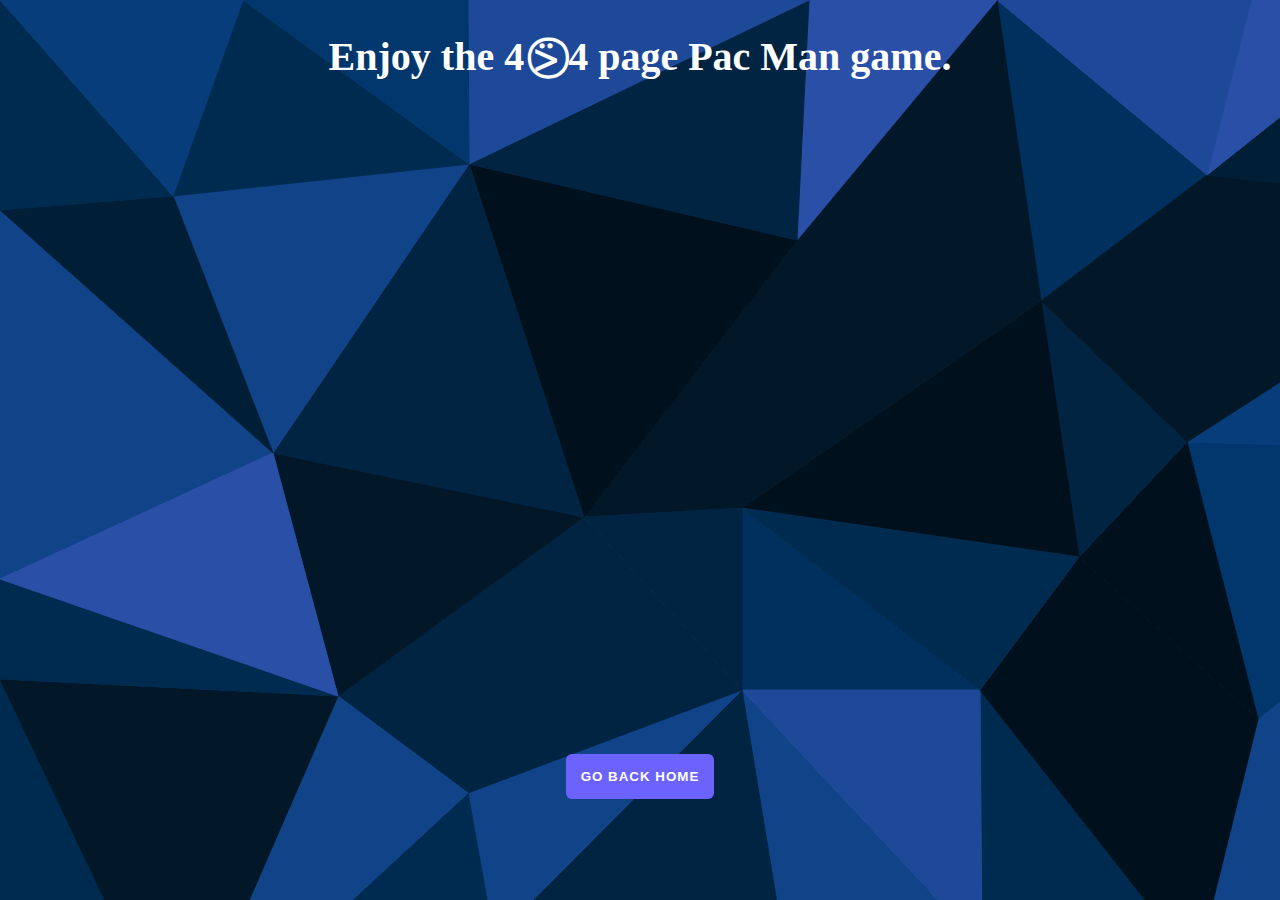
<file: game.html>
<!DOCTYPE html>
<html>
<head>
    <title>Game</title>
    <meta name="viewport" content="width=device-width, initial-scale=1.0">
    <link rel="stylesheet" href="play.css">
</head>
<body>
    <div class="wrapper">
        <h2 style="color: #fff;">Enjoy the 4 ⍩⃝ 4 page Pac Man game. </h2>
        <div>
            <iframe src="https://funhtml5games.com?embed=pacman" style="width:342px;height:490px;border:none;" frameborder="0" scrolling="no"></iframe>
            </div>
      
      
  
        <a href="https://chiefbibek.github.io/myyla/#home" >
        <button type="button" class="main-btn">GO BACK HOME</button>
            </a>
    </div>
    <div>
        <h></h>
       
    </div>
</body>
</file>
<file: play.css>
*{

    box-sizing:border-box;
}
html,
body,
.wrapper {
  height: 100%;
}
@keyframes rotate {
    100% {
      background-position: 15% 50%;
    }
  }
  
body{
    margin: 0;
    padding: 0 ;
    font-family: 'Poppins', sans-serif;
    place-items: center;
    background-image: url(game.svg);

    background-repeat: no-repeat;
    font-family: "Euclid Circular A";
    color: #000;

    animation: rotate 6s infinite alternate linear;

} 
@media (width >= 500px) {
    body {
      padding: 0;
    }
  }
.wrapper{
    text-align: center;
}
.wrapper h2{
   
    font-size:2.5rem;
}
.wrapper img{
  height: 100%;
}
.wrapper h4{
    margin:40px 0 20px;
    font-size:1.2rem;
}
.main-btn{
    padding:15px;
    background-color: #6c63ff;
    color:#fff;
    border:none;
    font-weight:700;
    letter-spacing: 1px;
    border-radius: 6px;
    cursor: pointer;
}

@media (max-width:767px){
    .wrapper h2{ 
        font-size:2rem;
    }
    .wrapper h4{ 
        font-size:1rem;
    }
}
.wrapper {
    position: relative;
    z-index: 3;
    width: 100%;
    margin: 0 20px;
    padding: 0px 0px 44px;
    border-radius: 1.25rem;
   
    text-align: center;
  }
  
  @media (width >= 500px) {
    .wrapper {
      margin: 0;
      width: 400px;
    }
  }
  .wrapper{
    width: 100%;
    margin: 0;
    display: grid;
    gap: 16px;
  }
</file>
